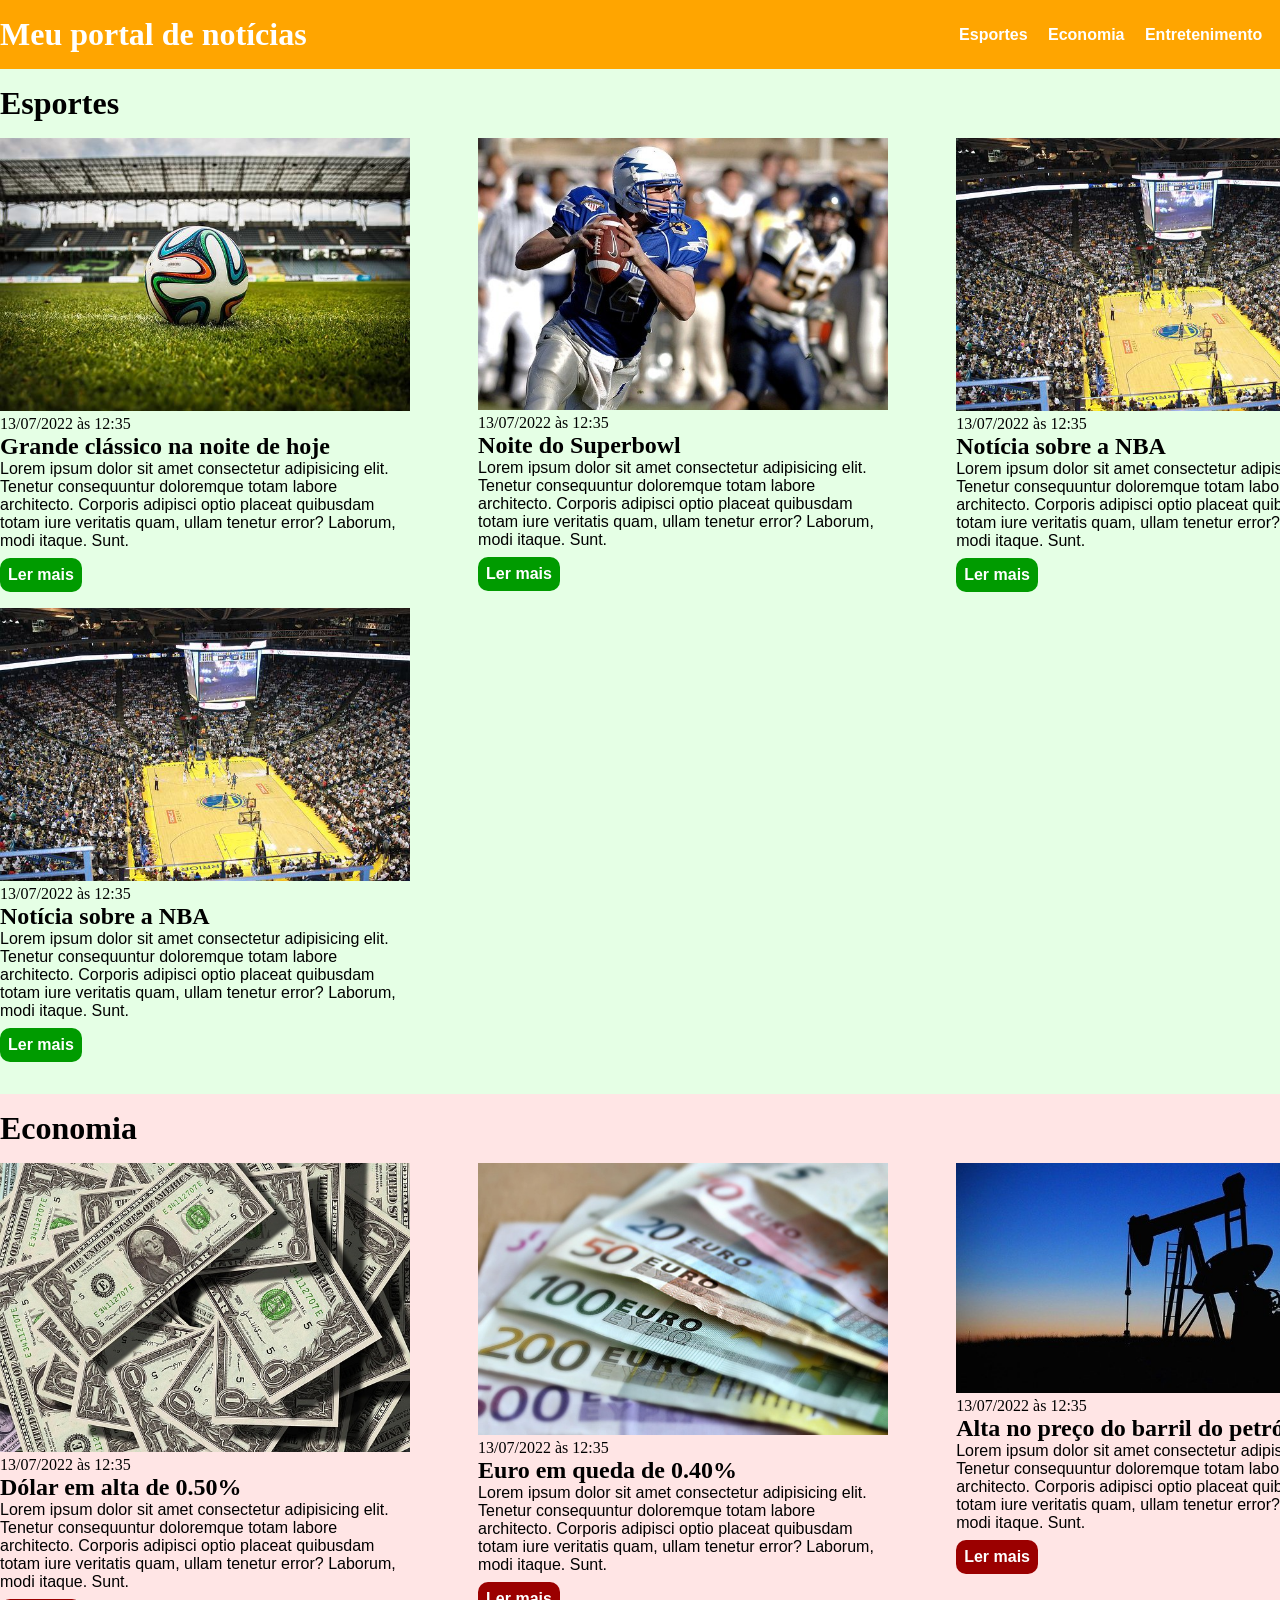
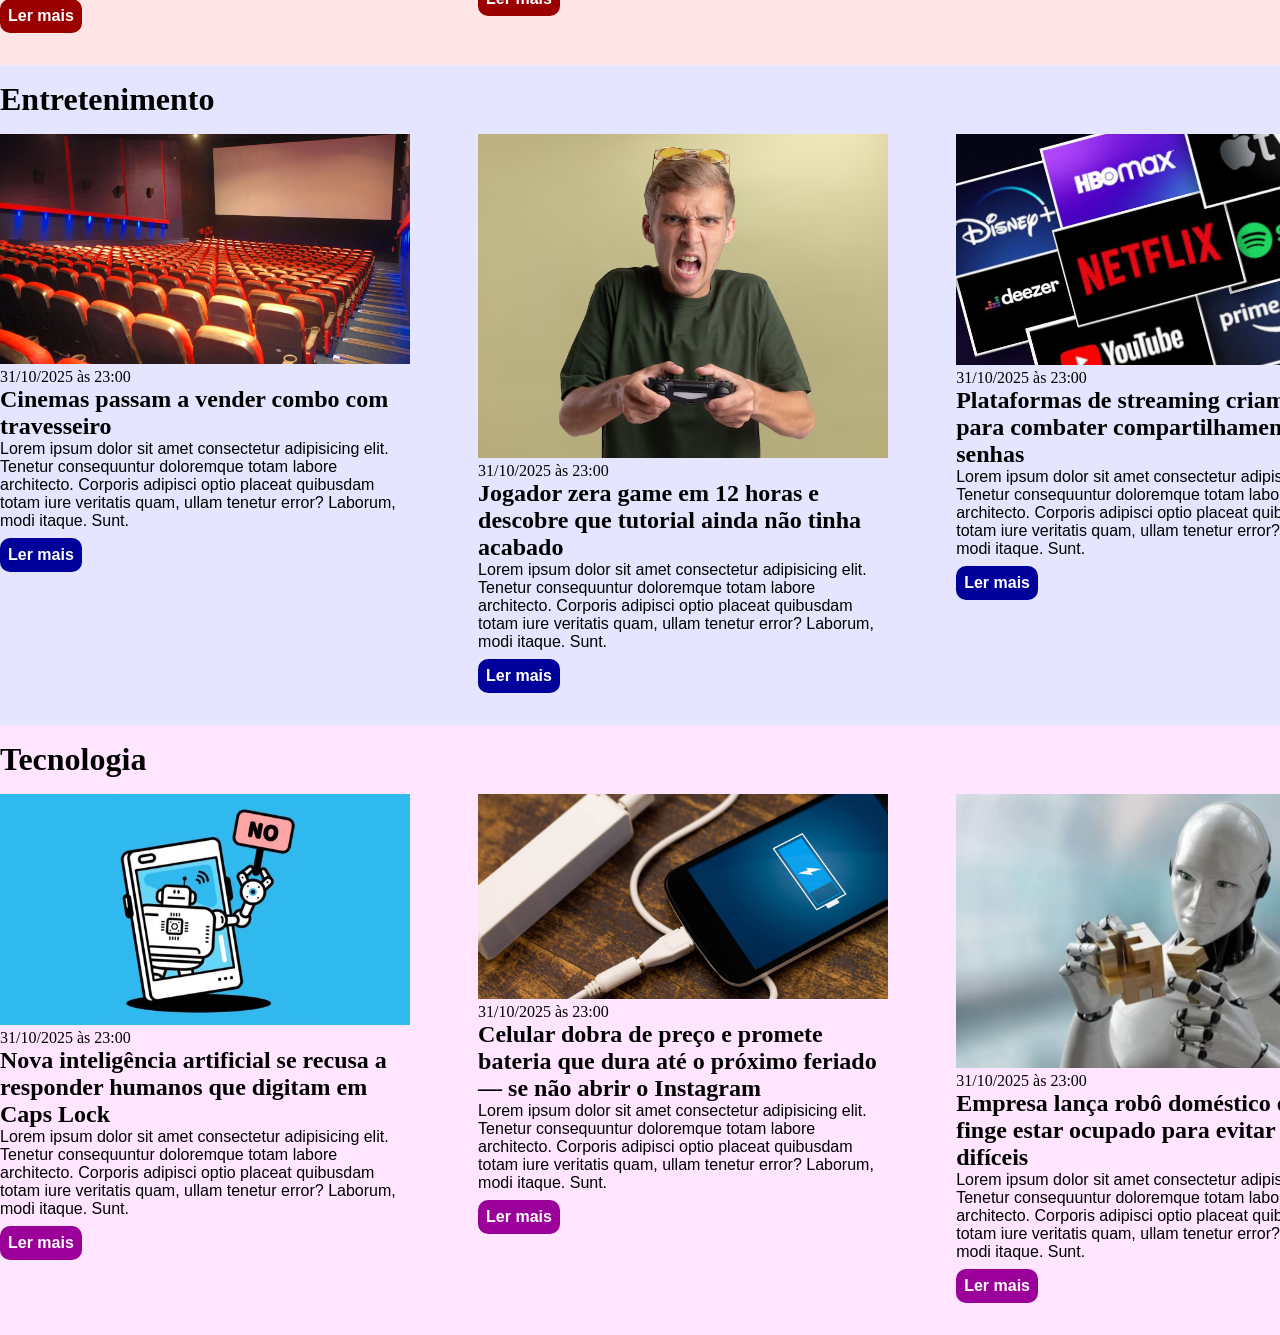
<file: index.html>
<!DOCTYPE html>
<html lang="pt-BR">
<head>
    <meta charset="UTF-8">
    <meta http-equiv="X-UA-Compatible" content="IE=edge">
    <meta name="viewport" content="width=device-width, initial-scale=1.0">
    <title>Meu portal de notícias</title>
    <link rel="stylesheet" href="./main.css" />
</head>
<body>
    <header>
        <div class="container">
            <h1>Meu portal de notícias</h1>
            <nav>
                <ul>
                    <li>
                        <a href="#sports" title="Ir para a seção de esportes">Esportes</a>
                    </li>
                    <li>
                        <a href="#economy" title="Ir para a seção de notícias">Economia</a>
                    </li>
                    <li>
                        <a href="#entertainment" title="Ir para a seção de notícias">Entretenimento</a>
                    </li>
                    <li>
                        <a href="#technology" title="Ir para a seção de notícias">Tecnologia</a>
                    </li>
                </ul>
            </nav>
        </div>
    </header>
    <section id="sports">
        <div class="container">
            <h2>Esportes</h2>
            <div class="article">
                <article>
                <img src="./imagens/futebol.jpg" alt="Bola de futebol no gramado" />
                <header>
                    <time>13/07/2022 às 12:35</time>
                </header>
                <h3>Grande clássico na noite de hoje</h3>
                <p>
                    Lorem ipsum dolor sit amet consectetur adipisicing elit. Tenetur consequuntur doloremque totam labore architecto. Corporis adipisci optio placeat quibusdam totam iure veritatis quam, ullam tenetur error? Laborum, modi itaque. Sunt.
                </p>
                <a href="#" title="Leia a notícia completa">Ler mais</a>
                </article>
                <article>
                    <img src="./imagens/futebol-americano.jpg" alt="Jogador de futebol americano correndo com a bola na mão" />
                    <header>
                        <time class="creation-date">13/07/2022 às 12:35</time>
                    </header>
                    <h3>Noite do Superbowl</h3>
                    <p>
                        Lorem ipsum dolor sit amet consectetur adipisicing elit. Tenetur consequuntur doloremque totam labore architecto. Corporis adipisci optio placeat quibusdam totam iure veritatis quam, ullam tenetur error? Laborum, modi itaque. Sunt.
                    </p>
                    <a href="#" title="Leia a notícia completa">Ler mais</a>
                </article>
                <article>
                    <img src="./imagens/basquete.jpg" title="Vista aérea de uma quadra de basquete" />
                    <header>
                        <time>13/07/2022 às 12:35</time>
                    </header>
                    <h3>Notícia sobre a NBA</h3>
                    <p>
                        Lorem ipsum dolor sit amet consectetur adipisicing elit. Tenetur consequuntur doloremque totam labore architecto. Corporis adipisci optio placeat quibusdam totam iure veritatis quam, ullam tenetur error? Laborum, modi itaque. Sunt.
                    </p>
                    <a href="#" title="Leia a notícia completa">Ler mais</a>
                </article>
                <article>
                    <img src="./imagens/basquete.jpg" title="Vista aérea de uma quadra de basquete" />
                    <header>
                        <time>13/07/2022 às 12:35</time>
                    </header>
                    <h3>Notícia sobre a NBA</h3>
                    <p>
                        Lorem ipsum dolor sit amet consectetur adipisicing elit. Tenetur consequuntur doloremque totam labore architecto. Corporis adipisci optio placeat quibusdam totam iure veritatis quam, ullam tenetur error? Laborum, modi itaque. Sunt.
                    </p>
                    <a href="#" title="Leia a notícia completa">Ler mais</a>
                </article>
            </div>
        </div>
    </section>
    <section id="economy">
        <div class="container">
            <h2>Economia</h2>
            <div class="article">
                <article>
                <img src="./imagens/dolares.jpg" alt="Muitos dólares" />
                <header>
                    <time>13/07/2022 às 12:35</time>
                </header>
                <h3>Dólar em alta de 0.50%</h3>
                <p>
                    Lorem ipsum dolor sit amet consectetur adipisicing elit. Tenetur consequuntur doloremque totam labore architecto. Corporis adipisci optio placeat quibusdam totam iure veritatis quam, ullam tenetur error? Laborum, modi itaque. Sunt.
                </p>
                <a href="#" title="Leia a notícia completa">Ler mais</a>
                </article>
                <article>
                    <img src="./imagens/euro.jpg" alt="Várias notas de euro" />
                    <header>
                        <time>13/07/2022 às 12:35</time>
                    </header>
                    <h3>Euro em queda de 0.40%</h3>
                    <p>
                        Lorem ipsum dolor sit amet consectetur adipisicing elit. Tenetur consequuntur doloremque totam labore architecto. Corporis adipisci optio placeat quibusdam totam iure veritatis quam, ullam tenetur error? Laborum, modi itaque. Sunt.
                    </p>
                    <a href="#" title="Leia a notícia completa">Ler mais</a>
                </article>
                <article>
                    <img src="./imagens/petroleo.jpg" alt="Extração de petróleo" />
                    <header>
                        <time>13/07/2022 às 12:35</time>
                    </header>
                    <h3>Alta no preço do barril do petróleo</h3>
                    <p>
                        Lorem ipsum dolor sit amet consectetur adipisicing elit. Tenetur consequuntur doloremque totam labore architecto. Corporis adipisci optio placeat quibusdam totam iure veritatis quam, ullam tenetur error? Laborum, modi itaque. Sunt.
                    </p>
                    <a href="#" title="Leia a notícia completa">Ler mais</a>
                </article>
            </div>
        </div>
    </section>
        <section id="entertainment">
        <div class="container">
            <h2>Entretenimento</h2>
            <div class="article">
                <article>
                <img src="./imagens/Cinema.webp" alt="Cinema" />
                <header>
                    <time>31/10/2025 às 23:00</time>
                </header>
                <h3>Cinemas passam a vender combo com travesseiro</h3>
                <p>
                    Lorem ipsum dolor sit amet consectetur adipisicing elit. Tenetur consequuntur doloremque totam labore architecto. Corporis adipisci optio placeat quibusdam totam iure veritatis quam, ullam tenetur error? Laborum, modi itaque. Sunt.
                </p>
                <a href="#" title="Leia a notícia completa">Ler mais</a>
                </article>
                <article>
                    <img src="./imagens/games.jpg" alt="Jogador bravo" />
                    <header>
                        <time>31/10/2025 às 23:00</time>
                    </header>
                    <h3>Jogador zera game em 12 horas e descobre que tutorial ainda não tinha acabado</h3>
                    <p>
                        Lorem ipsum dolor sit amet consectetur adipisicing elit. Tenetur consequuntur doloremque totam labore architecto. Corporis adipisci optio placeat quibusdam totam iure veritatis quam, ullam tenetur error? Laborum, modi itaque. Sunt.
                    </p>
                    <a href="#" title="Leia a notícia completa">Ler mais</a>
                </article>
                <article>
                    <img src="./imagens/streaming.jpeg" alt="streamings" />
                    <header>
                        <time>31/10/2025 às 23:00</time>
                    </header>
                    <h3>Plataformas de streaming criam aliança para combater compartilhamento de senhas</h3>
                    <p>
                        Lorem ipsum dolor sit amet consectetur adipisicing elit. Tenetur consequuntur doloremque totam labore architecto. Corporis adipisci optio placeat quibusdam totam iure veritatis quam, ullam tenetur error? Laborum, modi itaque. Sunt.
                    </p>
                    <a href="#" title="Leia a notícia completa">Ler mais</a>
                </article>
            </div>
        </div>
    </section>
    <section id="technology">
        <div class="container">
            <h2>Tecnologia</h2>
            <div class="article">
                <article>
                <img src="./imagens/ia-recusa.webp" alt="Cinema" />
                <header>
                    <time>31/10/2025 às 23:00</time>
                </header>
                <h3>Nova inteligência artificial se recusa a responder humanos que digitam em Caps Lock</h3>
                <p>
                    Lorem ipsum dolor sit amet consectetur adipisicing elit. Tenetur consequuntur doloremque totam labore architecto. Corporis adipisci optio placeat quibusdam totam iure veritatis quam, ullam tenetur error? Laborum, modi itaque. Sunt.
                </p>
                <a href="#" title="Leia a notícia completa">Ler mais</a>
                </article>
                <article>
                    <img src="./imagens/bateria-celular.jpg" alt="Jogador bravo" />
                    <header>
                        <time>31/10/2025 às 23:00</time>
                    </header>
                    <h3>Celular dobra de preço e promete bateria que dura até o próximo feriado — se não abrir o Instagram</h3>
                    <p>
                        Lorem ipsum dolor sit amet consectetur adipisicing elit. Tenetur consequuntur doloremque totam labore architecto. Corporis adipisci optio placeat quibusdam totam iure veritatis quam, ullam tenetur error? Laborum, modi itaque. Sunt.
                    </p>
                    <a href="#" title="Leia a notícia completa">Ler mais</a>
                </article>
                <article>
                    <img src="./imagens/robo-relax.jpg" alt="streamings" />
                    <header>
                        <time>31/10/2025 às 23:00</time>
                    </header>
                    <h3>Empresa lança robô doméstico que finge estar ocupado para evitar tarefas difíceis</h3>
                    <p>
                        Lorem ipsum dolor sit amet consectetur adipisicing elit. Tenetur consequuntur doloremque totam labore architecto. Corporis adipisci optio placeat quibusdam totam iure veritatis quam, ullam tenetur error? Laborum, modi itaque. Sunt.
                    </p>
                    <a href="#" title="Leia a notícia completa">Ler mais</a>
                </article>
            </div>
        </div>
    </section>
</body>
</html>
</file>
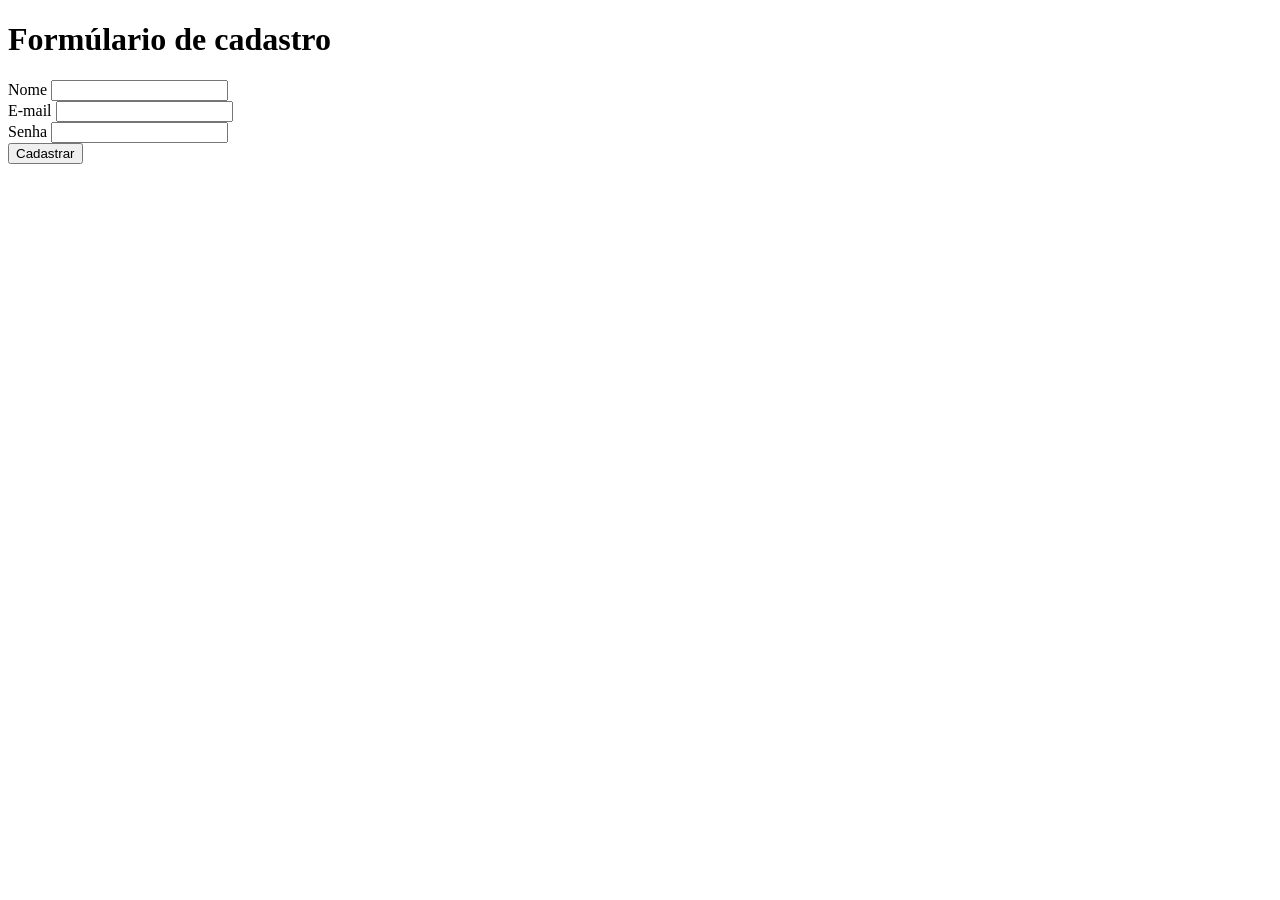
<file: Cadastro.html>
<!DOCTYPE html>
<html lang="pt-bt">
<head>
    <meta charset="UTF-8">
    <meta name="viewport" content="width=device-width, initial-scale=1.0">
    <title>Cadastro</title>
</head>
<body>
    <h1>Formúlario de cadastro</h1>
    <Label for="name">Nome</Label>
    <input id="name" type="text" /><br />
    <label for="email">E-mail</label>
    <input id="email" type="email" /><br />
    <label for="senha">Senha</label>
    <input id="senha" type="password" /><br />
    <button type="submit">Cadastrar</button>
</body>
</html>
</file>
<file: main.css>
* {
    box-sizing: border-box;
    margin: 0;
    padding: 0;
}

body > header{
    background-color: orange;
    padding: 16px 0;
    color: #fff;
}

header .container{
    display: flex;
    justify-content: space-between;
    align-items: center;
}

header li {
    display: inline;
    font-family: Arial, Helvetica, sans-serif;
    font-weight: bold;
    margin-left: 16px;
}

header li a{
    color: #fff;
    text-decoration: none;
}

header li a:hover{
    color: #333;
}

.container {
    width: 1366px;
    margin: 0 auto;
}

.article {
    display: flex;
    flex-wrap: wrap;
    justify-content: space-between;
}

.article article img{
    /*height: 180px;*/
    width: 100%;
}

.article article{
    width: 30%;
}

section {
    padding: 16px 0;
}

section h2{
    font-size: 32px;
}

section h2,
.article article{
    margin-bottom: 16px;
}

.article article h2{
    margin-top: 8px;
    margin-bottom: 8px;
}

.article article a{
    background-color: blue;
    color: #fff;
    padding: 8px;
    display: inline-block;
    font-family: Arial, Helvetica, sans-serif;
    text-decoration: none;
    border-radius: 10px;
    font-weight: bold;
    margin-top: 8px;

}

.article article a:hover{
    text-decoration: underline;
}

.article article p{
    font-family: Arial, Helvetica, sans-serif;
}

.article article h3{
    font-size: 24px;
}

#sports{
    background-color: rgba(0, 255, 0, 0.1);
}

#sports .article article a{
    background-color: rgb(0, 155, 0);
}

#sports .article article a:hover{
    background-color: rgb(0, 102, 0)
}

#economy{
    background-color: rgba(255, 0, 0, 0.1);
}

#economy .article article a{
    background-color: rgb(155, 0, 0);
}

#economy .article article a:hover{
    background-color: rgb(102,0,0);
}

#entertainment{
    background-color: rgba(0, 0, 255, 0.1);
}

#entertainment .article article a{
    background-color: rgb(0, 0, 155);
}

#entertainment .article article a:hover{
    background-color: rgb(0, 0, 102);
}

#technology{
    background-color: rgba(255, 0, 255, 0.1);
}

#technology .article article a{
    background-color: rgb(155, 0, 155);
}

#technology .article article a:hover{
    background-color: rgb(102, 0, 102);
}
</file>
